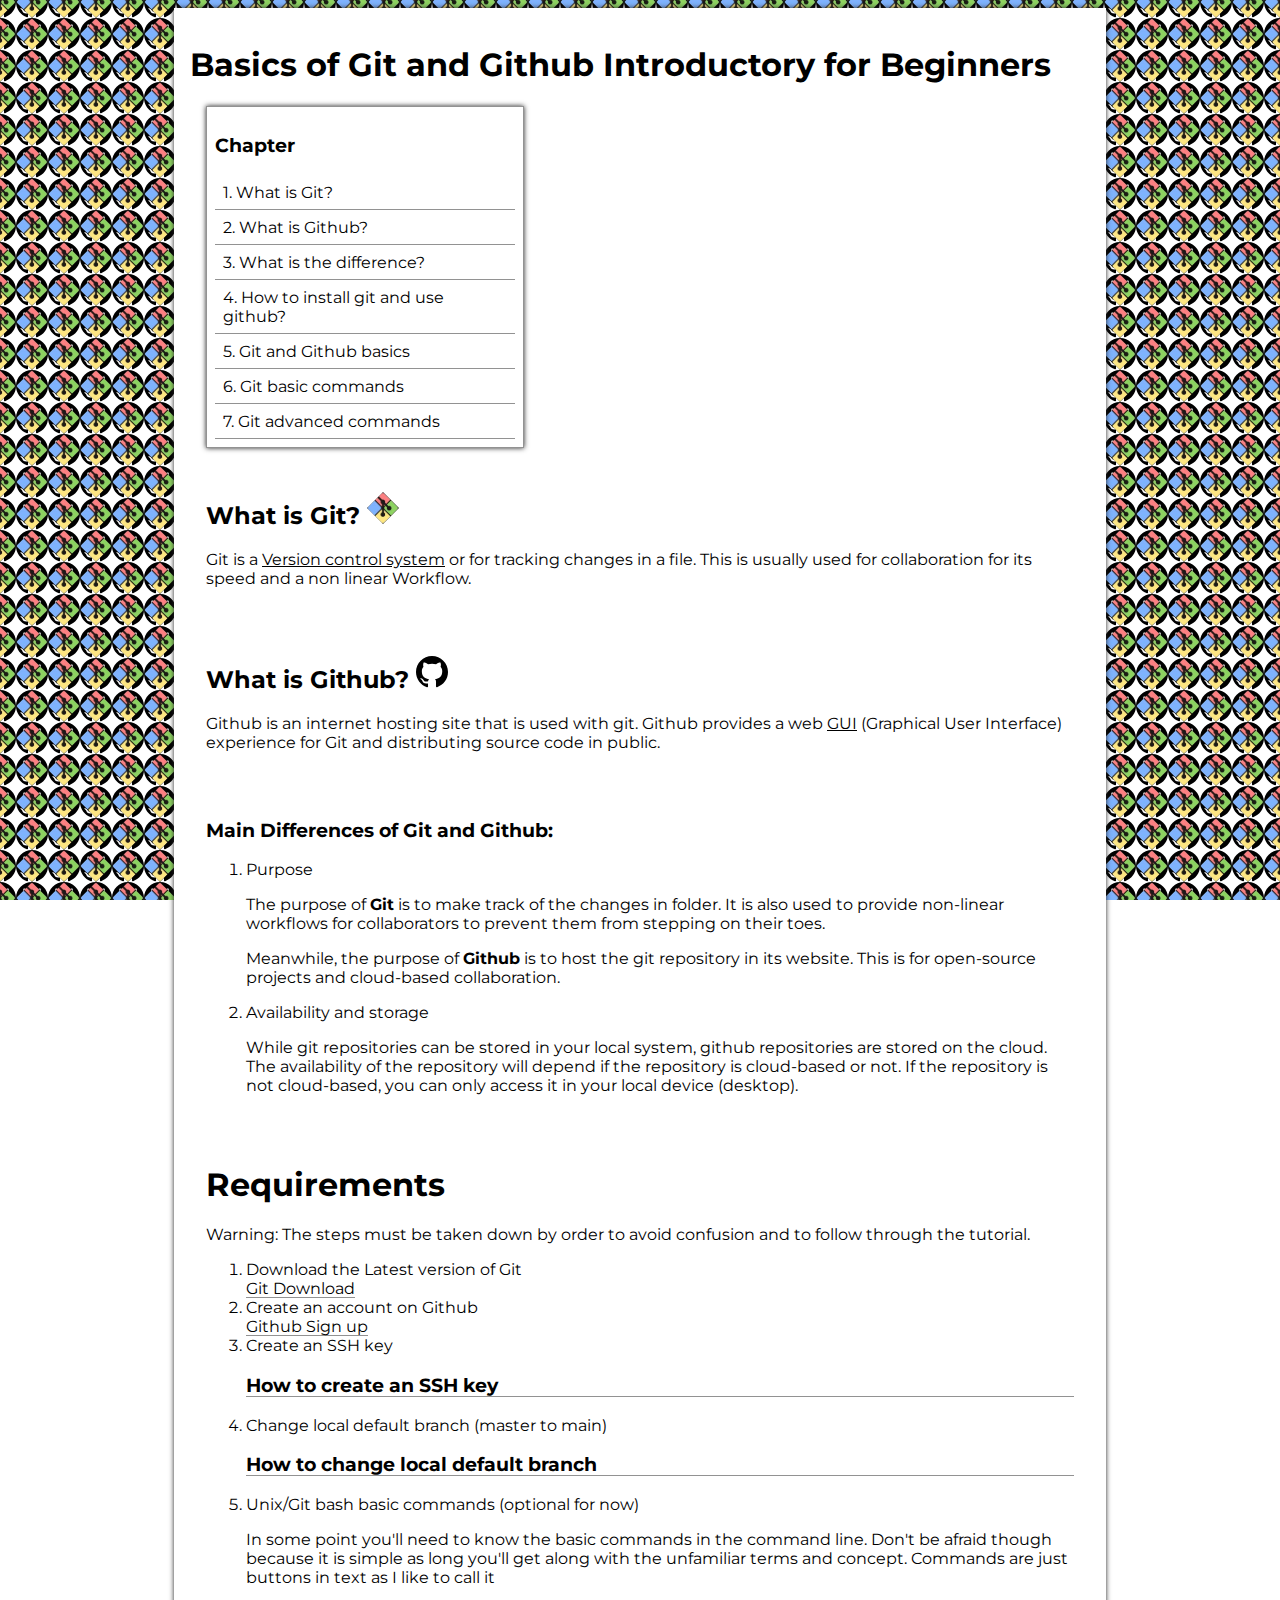
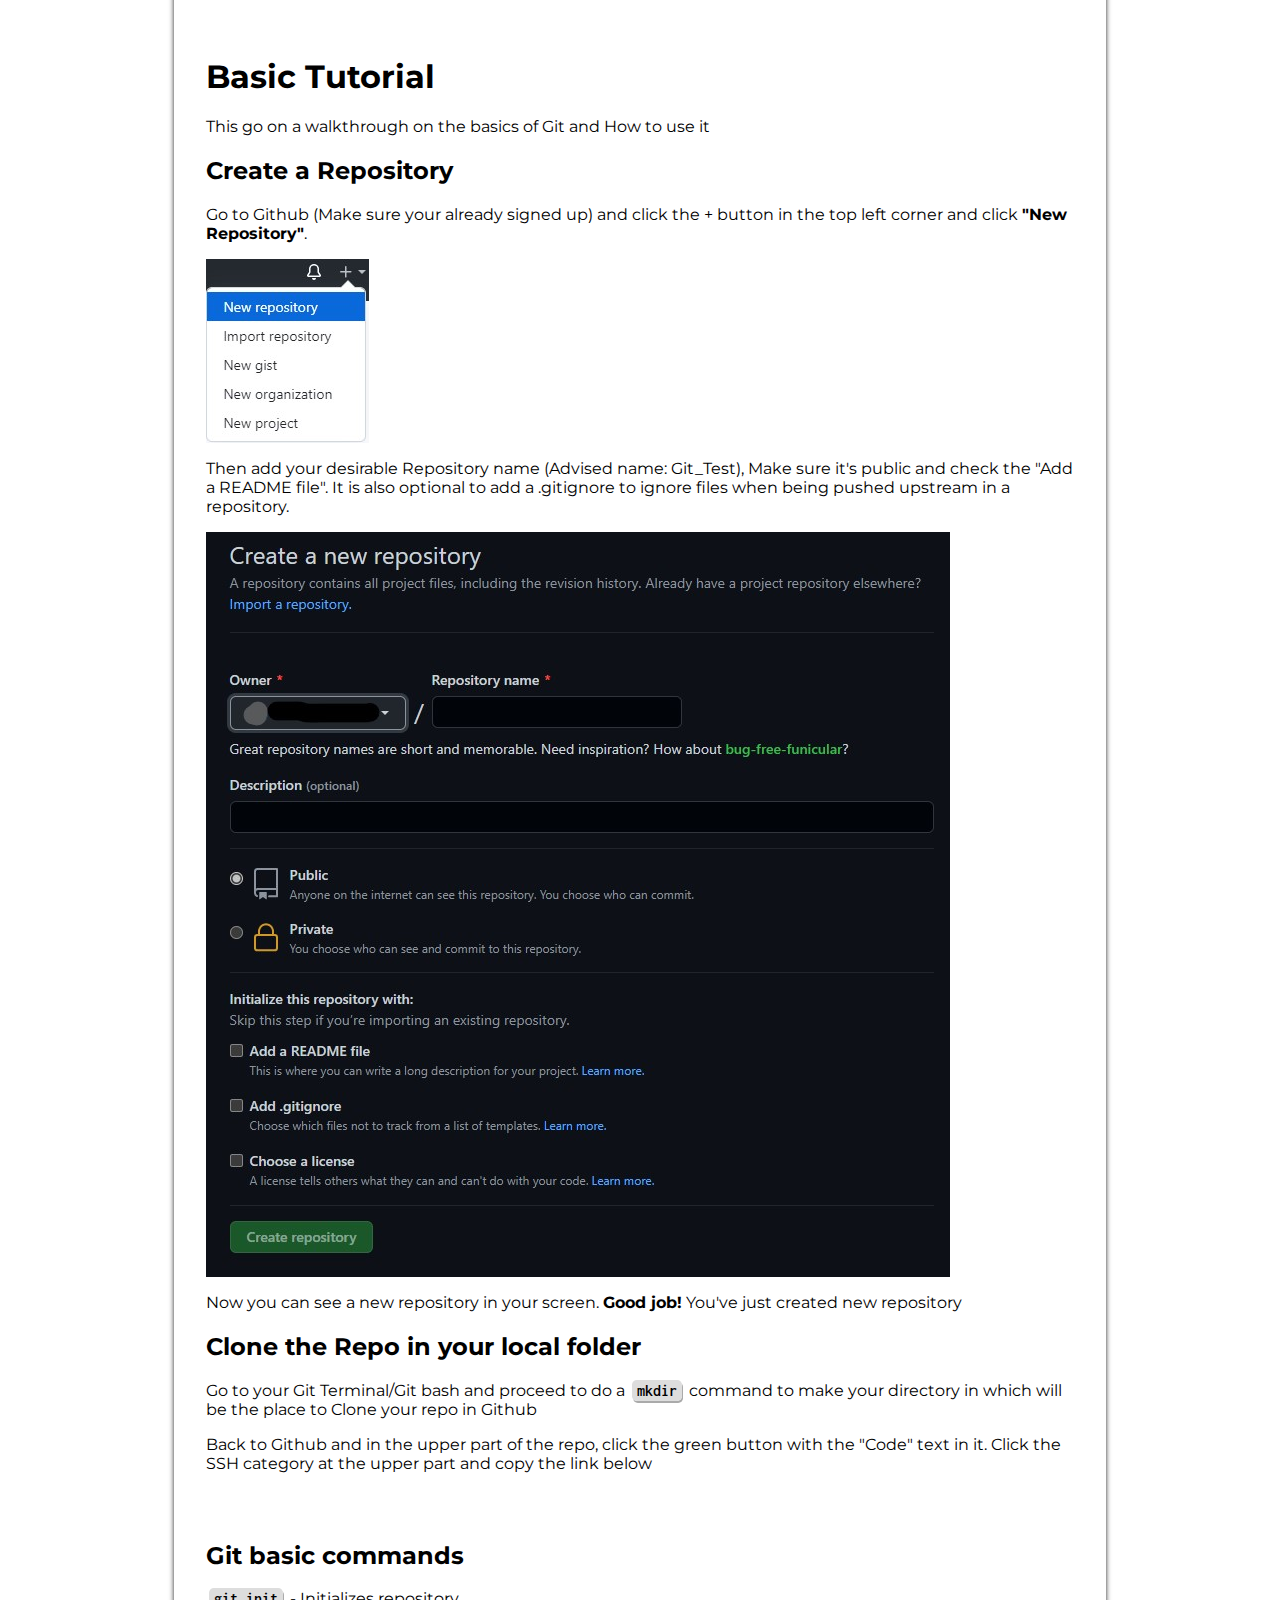
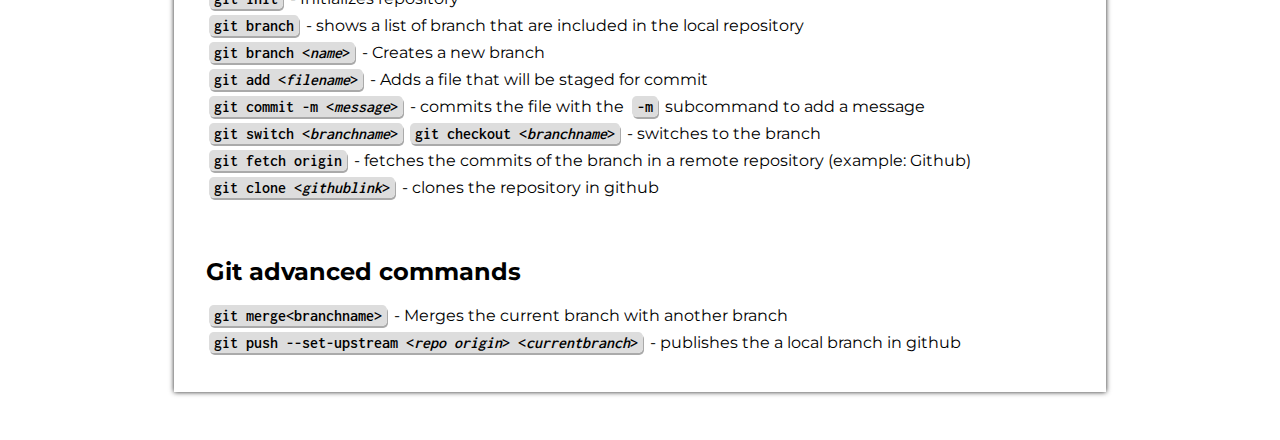
<file: index.html>
<html>
    <head>
      <meta charset="UTF-8">
      <link rel="stylesheet" href="style.css">
      <link rel="shortcut icon" href="static/icons/git.svg" type="icon">
    </head>
    <body>
      <main class="content">
        <h1> Basics of Git and Github Introductory for Beginners </h1>
        <nav class="links">
          <h3>Chapter</h3>
          <a href="#gitwhat">What is Git?</a>
          <a href="#ghwhat">What is Github?</a>
          <a href="#difference">What is the difference?</a>
          <a href="#instructions">How to install git and use github?</a>
          <a href="#basics">Git and Github basics</a>
          <a href="#basic-commands">Git basic commands</a>
          <a href="#advanced-commands">Git advanced commands</a>
        </nav>
        <div id="gitwhat">
          <h2> What is Git? <img src="static/icons/git.svg" alt=""></h2>
          <p> Git is a <u>Version control system</u> or for tracking changes in a file.
          This is usually used for collaboration for its speed and a non linear 
          Workflow.</p>
        </div>
        <div id="ghwhat">
          <h2> What is Github? <img src="static/icons/github.svg" alt=""></h2>  
          <p> Github is an internet hosting site that is used with git. Github provides
            a web <u>GUI</u> (Graphical User Interface) experience for Git and distributing
              source code in public. 
          </p>
        </div>
        <div id="difference">
            <h3>Main Differences of Git and Github:</h3>
              <ol>
                <li>Purpose</li>
                  <p>The purpose of <strong>Git</strong> is to make track of the changes in folder. It is also used to provide non-linear workflows for collaborators to prevent them from stepping on their toes. </p>
                  <p>Meanwhile, the purpose of <strong>Github</strong> is to host the git repository in its website. This is for open-source projects and cloud-based collaboration.</p>
                <li>Availability and storage</li>
                <p>While git repositories can be stored in your local system, github repositories are stored on the cloud. The availability of the repository will depend if the repository is cloud-based or not. If the repository is not cloud-based, you can only access it in your local device (desktop).</p>
              </ol>
        </div>
        <div id="instructions">
          <h1> Requirements </h1>
          <p> Warning: The steps must be taken down by order to avoid confusion and to 
            follow through the tutorial.
          </p>
          <ol>
            <li> Download the Latest version of Git</li>
              <a href="https://git-scm.com/downloads" target="_blank">Git Download</a>
            <li>Create an account on Github </li>
              <a href="https://github.com/join" target="_blank"> Github Sign up</a>
            <li> Create an SSH key </li>
              <a href="#"><h3> How to create an SSH key</h3></a> 
              <!--Make an webpage for Create an SSh key -->
            <li> Change local default branch (master to main)</li>
              <a href="#"><h3> How to change local default branch</h3></a>
              <!--Make an webpage for change local default branch-->
            <li> Unix/Git bash basic commands (optional for now)</li>
              <p> In some point you'll need to know the basic commands in the command line.
                  Don't be afraid though because it is simple as long you'll get 
                  along with the unfamiliar terms and concept. Commands are just 
                  buttons in text as I like to call it
              </p>
          </ol>
        </div>
        <div id="basics">

          <h1> Basic Tutorial </h1>
          <p>This go on a walkthrough on the basics of Git and How to use it</p>
          <h2>Create a Repository</h2>
          <p>Go to Github (Make sure your already signed up) and click the + button in
            the top left corner and click <b>"New Repository"</b>.
          </p>
          <img src="static/images/create-a-repository.jpg" alt="">
          <p> Then add your desirable Repository name (Advised name: Git_Test), 
            Make sure it's public and check the "Add a README file". It is also optional to add a .gitignore to ignore files when being pushed upstream in a repository. 
          </p>
          <img src="static/images/repository-config.jpg" alt="">
          <p> Now you can see a new repository in your screen. <b>Good job!</b>
            You've just created new repository
          </p>
          <h2>Clone the Repo in your local folder</h2> <!--This section is not done yet-->
            <p>Go to your Git Terminal/Git bash and proceed to do a <code>mkdir</code>
            command to make your directory in which will be the place to Clone
            your repo in Github</p>
            <p>Back to Github and in the upper part of the repo, click the green
                button with the "Code" text in it. 
              Click the SSH category at the upper part and copy the 
              link below</p>
        </div>
        <div id="basic-commands">
          <h2>Git basic commands</h2>
          <div class="basic-cmds">
            <code>git init</code> - Initializes repository
          </div>
          <div class="basic-cmds"><code>git branch</code> - shows a list of branch that are included in the local repository</div>
          <div class="basic-cmds">
            <code>git branch <span><</span><i>name</i><span>></span></code> - Creates a new branch
          </div>
          <div class="basic-cmds">
            <code>git add <span><</span><i>filename</i><span>></span></code> - Adds a file that will be staged for commit
          </div>
          <div class="basic-cmds">
            <code>git commit -m <span><</span><i>message</i><span>></span></code> - commits the file with the <code>-m</code> subcommand to add a message
          </div>
          <div class="basic-cmds">
            <code>git switch <span><</span><i>branchname</i><span>></span></code><code>git checkout <span><</span><i>branchname</i><span>></span></code> - switches to the branch
          </div>
          <div class="basic-cmds"><code>git fetch origin</code> - fetches the commits of the branch in a remote repository (example: Github)</div>
          <div class="basic-cmds"><code>git clone <span><</span><i>githublink</i><span>></span></code> - clones the repository in github</div>
        </div>
        <div id="advanced-commands">
          <h2>Git advanced commands</h2>
          <div class="advanced-cmds"><code>git merge<span><</span>branchname<span>></span></code> - Merges the current branch with another branch</div>
          <div class="advanced-cmds"><code>git push --set-upstream <span><</span><i>repo origin</i><span>></span> <span><</span><i>currentbranch</i><span>></span></code> - publishes the a local branch in github</div>
        </div>
      </main>
      
    </body>
</html>
</file>
<file: style.css>
@import url('https://fonts.googleapis.com/css2?family=Montserrat&display=swap');
@import url('https://fonts.googleapis.com/css2?family=Inconsolata');
:root {
  --duration:0.6s;
  --color:black;
  --bg:white;
  --bs:rgb(36, 36, 36);
  --delay: 0.5s;
  --fill:#929292;
}
html, body {
  transition:var(--duration) ease;
}
@keyframes focus {
  0% {
    transform:scale(1)
  }50% {transform:scale(1.05)}
  100%{transform:scale(1)}
}
html {scroll-behavior: smooth;}
[id] {
  padding:1rem;
}
[id]:target, nav.links {
  animation:focus var(--duration) forwards var(--delay);
  box-shadow:0 0 5px 0 var(--bs) ;
}
body {background:url('static/icons/git.svg') fixed center, url('static/icons/github.svg') fixed center;}
*:not(code>*) {font-family:Montserrat, "Segoe UI", sans-serif;}
img[src*="repository-config.jpg"] {
  max-width: 100%;
  height:auto;
} 
main.content {
  max-width:900px;
  margin:0 auto 3rem;
  padding:1rem;
  background-color:var(--bg);
  box-shadow:0 0 5px 0 var(--bs);
}
main.content > * {background-color: var(--bg);}
nav.links > a {
  counter-increment:chapter;
  display:block;
  color:var(--color);
  padding:0.5rem;
  position:relative;
  z-index:2;
}
a {position:relative;text-decoration: none;z-index:2;color:var(--color);}

nav.links > a::before {content: counter(chapter)". ";}
a::after {
  content:"";
  position:absolute;
  bottom:0;
  left:0;
  width:100%;
  height:0;
  border-top:1px solid var(--fill);
  background:var(--fill);
  z-index:-2;
  transition:height calc(var(--duration) - 0.2s) ease;
}
a:hover {color:var(--bg)!important;}
nav.links > a:hover::after, a:hover::after {
  height:100%;
  border-top:none;
}
nav.links {
  counter-reset:chapter;
  width: 300px;min-height: max-content;
  margin:0.5rem 1rem;
  border:1px solid var(--fill);
  padding:0.5rem;
  position:fixed;
  left:0;
}
div[class*=cmds] {
  margin:0.5rem 0;
  height:max-content;
}
code {
  font-family:Inconsolata;
  font-weight:600;
  background:#ddd;
  padding:2px 5px;
  border-radius:0.3rem;
  box-shadow:1px 2px 0 0 #aaa;
  margin:0 0.2rem;
}
@media screen and (max-width:1626px) {
  nav.links {position:relative;}
}
</file>
